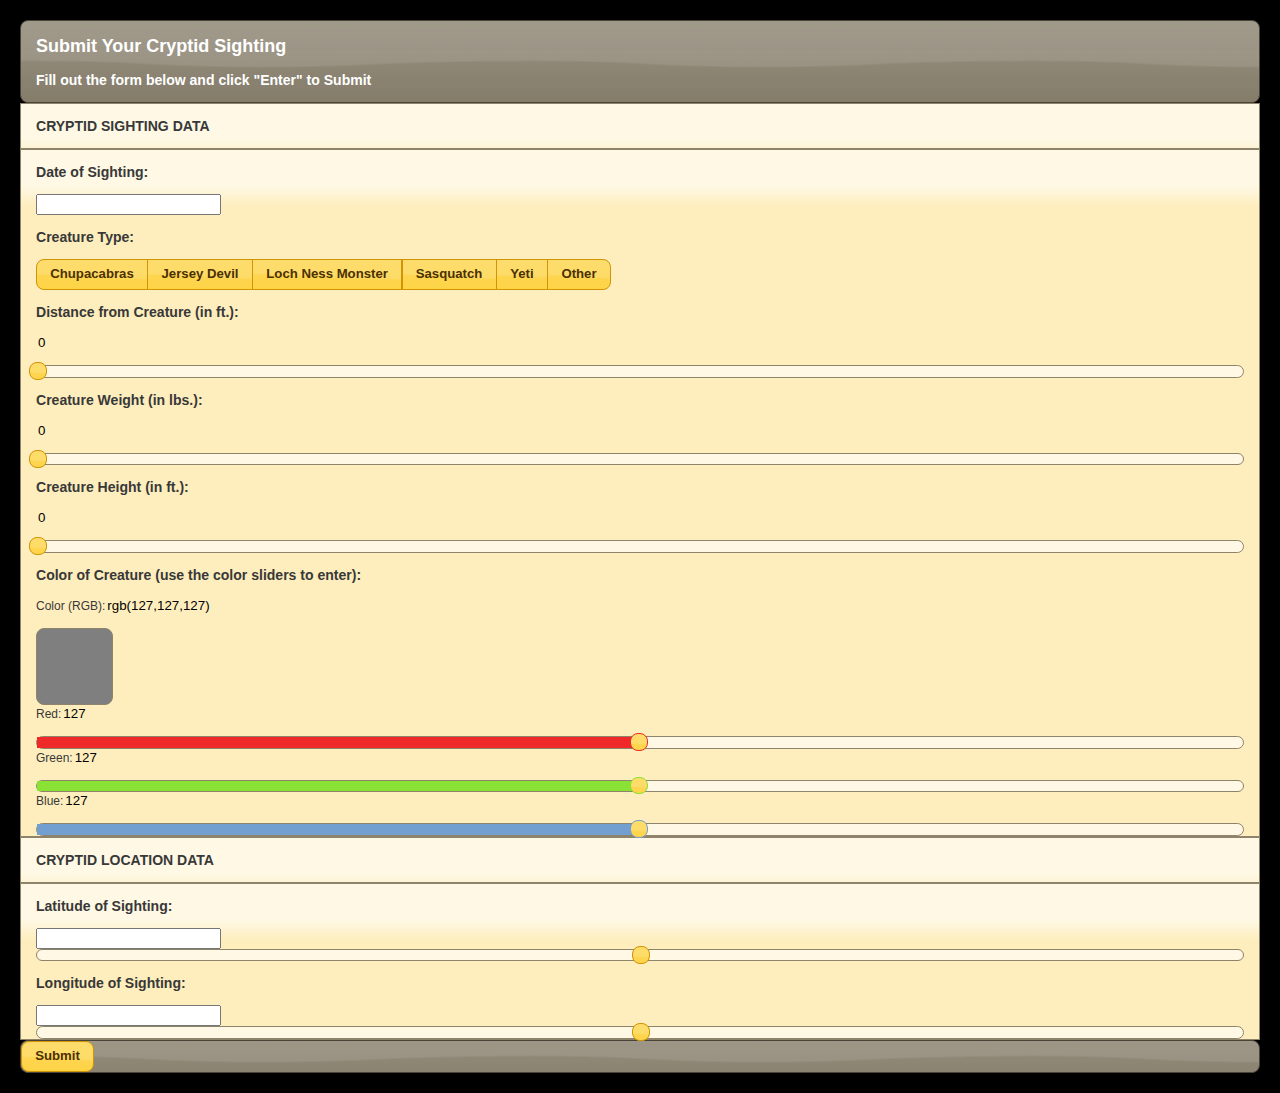
<file: Proyecto_Front/index.html>
<!DOCTYPE html>
<html lang="en">

<head>
	<meta charset="utf_8">
	<title>Submit Your Cryptid Sighting</title>
	<link rel="stylesheet" type="text/css" href="style/form.css">
	<link type="text/css" href="jquery-ui-1.8.16.custom/css/sunny/jquery-ui-1.8.16.custom.css" rel="stylesheet">
	<link type="text/css" rel="stylesheet" href="jquery-ui-1.8.16.custom/css/sunny/jquery-ui-1.8.16.custom.css">
</head>

<body>

	<div class="ui-widget-header ui-corner-top  ui-corner-bottom form_pad">
		<h2>Submit Your Cryptid Sighting</h2>
		<h3>Fill out the form below and click "Enter" to Submit</h3>
	</div>

	<form id="form" name="form" method="post" action="sightings.php">

		<div class="ui-widget-content form_pad">
			<h3>CRYPTID SIGHTING DATA</h3>
		</div>

		<div class="ui-widget-content form_pad">
			<h3>Date of Sighting:</h3>
			<input type="text" name="sighting_date" id="datepicker">

			<h3>Creature Type:</h3>
			<div id="type_select">
				<input type="radio" id="radio1" name="creature_type" value="Chupacabras">
				<label for="radio1">Chupacabras</label>
				<input type="radio" id="radio2" name="creature_type" value="Jersey Devil">
				<label for="radio2">Jersey Devil</label>
				<input type="radio" id="radio3" name="creature_type" value="Loch Ness Monster">
				<label for="radio3">Loch Ness Monster</label>
				<input type="radio" id="radio4" name="creature_type" value="Sasquatch">
				<label for="radio4">Sasquatch</label>
				<input type="radio" id="radio5" name="creature_type" value="Yeti">
				<label for="radio5">Yeti</label>
				<input type="radio" id="radio6" name="creature_type" value="Other">
				<label for="radio6">Other</label>
			</div>


			<h3>Distance from Creature (in ft.):</h3>
			<input type="text" id="distance" class="just_display" name="creature_distance" readonly="readonly">
			<div id="slide_dist"></div>

			<h3>Creature Weight (in lbs.):</h3>
			<input type="text" id="weight" class="just_display" name="creature_weight" readonly="readonly">
			<div id="slide_weight"></div>

			<h3>Creature Height (in ft.):</h3>
			<input type="text" id="height" class="just_display" name="creature_height" readonly="readonly">
			<div id="slide_height"></div>

			<h3>Color of Creature (use the color sliders to enter):</h3>
			Color (RGB):<input type="text" class="just_display" name="creature_color_rgb" id="color_val"
				readonly="readonly">
			<div id="swatch" class="ui-widget-content ui-corner-all"></div>

			Red:<input type="text" class="just_display" name="creature_color" id="red_val" readonly="readonly">
			<div id="red"></div>

			Green:<input type="text" class="just_display" name="creature_color" id="green_val" readonly="readonly">
			<div id="green"></div>

			Blue:<input type="text" class="just_display" name="creature_color" id="blue_val" readonly="readonly">
			<div id="blue"></div>

		</div>
		<div class="ui-widget-content form_pad">
			<h3>CRYPTID LOCATION DATA</h3>
		</div>
		<div class="ui-widget-content form_pad">
			<h3>Latitude of Sighting:</h3>
			<input type="text" id="latitude" name="sighting_latitude" />
			<div id="slide_lat"></div>

			<h3>Longitude of Sighting:</h3>
			<input type="text" id="longitude" name="sighting_longitude" />
			<div id="slide_long"></div>

		</div>

		<div class="ui-widget-header ui-corner-top  ui-corner-bottom ">
			<button type="submit">Submit</button>
			<input type="hidden" name="action" value="addSighting" id="action">
		</div>
	</form>
	<script src="scripts/jquery-1.6.2.min.js"></script>
	<script src="scripts/my_scripts.js"></script>
	<script src="jquery-ui-1.8.16.custom/js/jquery-ui-1.8.16.custom.min.js"></script>
</body>

</html>
</file>
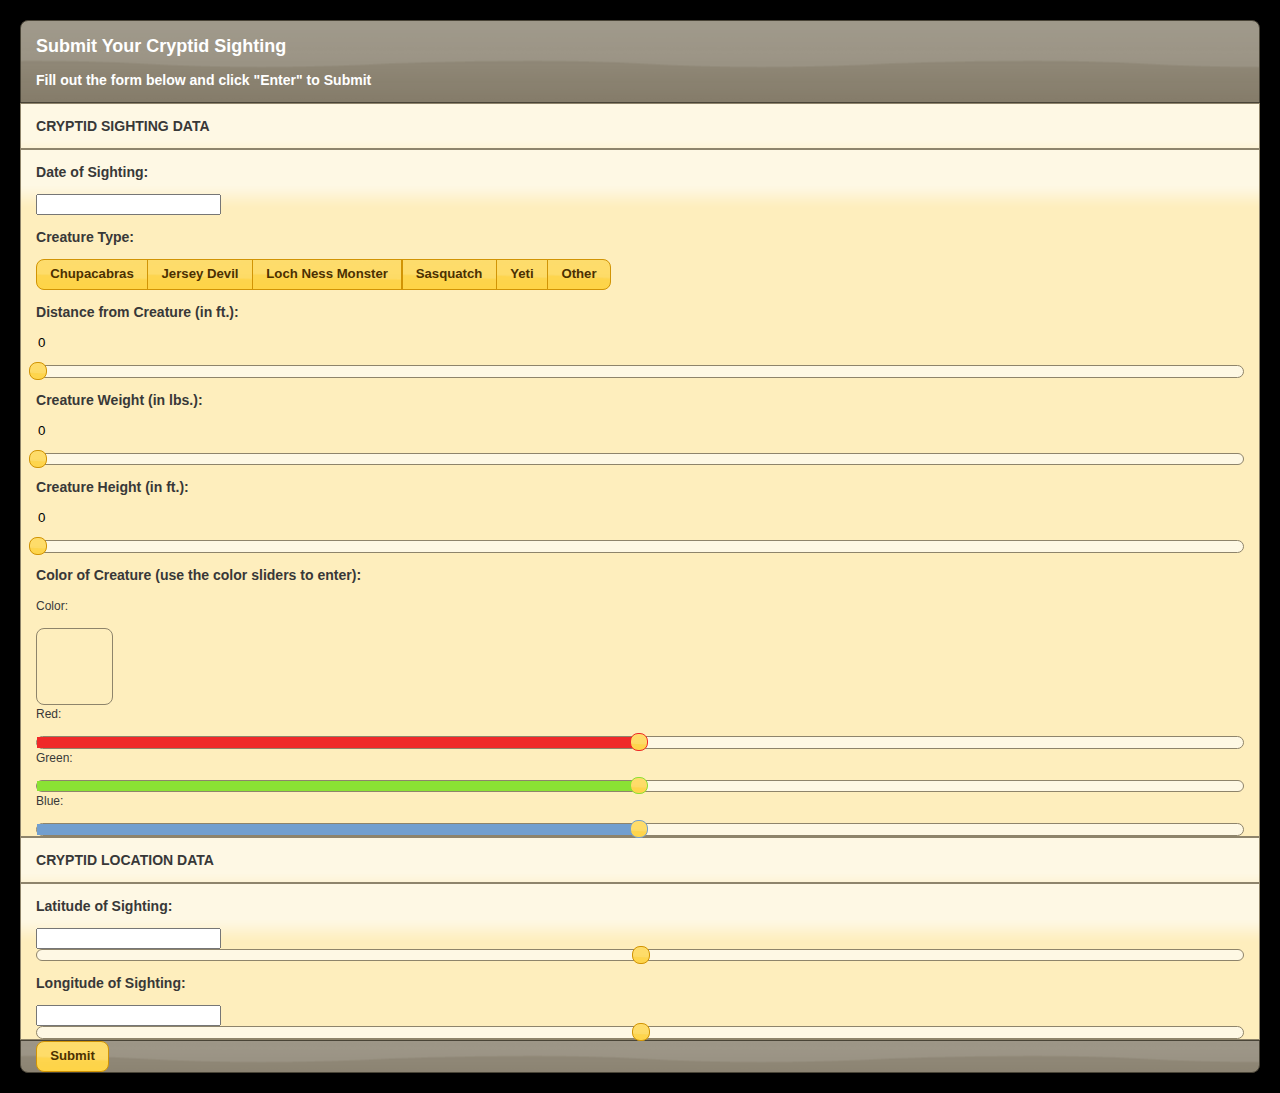
<file: Proyecto_remoto/index.html>
<!DOCTYPE html>
<html>

<head>
	<meta charset="utf-8">
	<meta name="viewport" content="width=device-width, initial-scale=1.0">
	<title>Submit Your Cryptid Sighting</title>
	<link rel="stylesheet" type="text/css" href="style/form.css">
	<link type="text/css" href="jquery-ui-1.8.16.custom/css/sunny/jquery-ui-1.8.16.custom.css" rel="stylesheet">
</head>

<body>
	<div class="ui-widget-header ui-corner-top form_pad">
		<h2>Submit Your Cryptid Sighting</h2>
		<h3>Fill out the form below and click "Enter" to Submit</h3>

	</div>

	<!-- Formulario para incluir un nuevo criptido -->
	<form id="frmAddSighting" name="form" method="post" action="service.php">
		<div class="ui-widget-content form_pad">
			<h3>CRYPTID SIGHTING DATA</h3>
		</div>

		<!-- Fecha del avistamiento -->
		<div class="ui-widget-content form_pad">
			<h3>Date of Sighting:</h3>
			<input type="text" name="sighting_date" id="datepicker" />

			<!-- Tipo de criptido -->
			<h3>Creature Type:</h3>
			<div id="type_select">
				<input type="radio" id="radio1" name="creature_type" value="Chupacabras" />
				<label for="radio1">Chupacabras</label>
				<input type="radio" id="radio2" name="creature_type" value="Jersey Devil" />
				<label for="radio2">Jersey Devil</label>
				<input type="radio" id="radio3" name="creature_type" value="Loch Ness Monster" />
				<label for="radio3">Loch Ness Monster</label>
				<input type="radio" id="radio4" name="creature_type" value="Sasquatch" />
				<label for="radio4">Sasquatch</label>
				<input type="radio" id="radio5" name="creature_type" value="Yeti" />
				<label for="radio5">Yeti</label>
				<input type="radio" id="radio6" name="creature_type" value="Other" />
				<label for="radio6">Other</label>
			</div>

			<!-- Atributos del criptido -->
			<!-- barra deslizante para la distancia -->
			<h3>Distance from Creature (in ft.):</h3>
			<input type="text" id="distance" class="just_display" name="creature_distance" readonly="readonly" />
			<div id="slide_dist"></div>
			<!-- barra deslizante para el peso -->
			<h3>Creature Weight (in lbs.):</h3>
			<input type="text" id="weight" class="just_display" name="creature_weight" readonly="readonly" />
			<div id="slide_weight"></div>
			<!-- barra deslizante para la altura -->
			<h3>Creature Height (in ft.):</h3>
			<input type="text" id="height" class="just_display" name="creature_height" readonly="readonly" />
			<div id="slide_height"></div>
			<!-- barra deslizante para determinar el color -->
			<h3>Color of Creature (use the color sliders to enter):</h3>
			Color:<input type="text" class="just_display" name="creature_color_rgb" id="color_val"
				readonly="readonly" />
			<div id="swatch" class="ui-widget-content ui-corner-all"></div>

			Red:<input type="text" class="just_display" name="creature_color" id="red_val" readonly="readonly" />
			<div id="red"></div>
			Green:<input type="text" class="just_display" name="creature_color" id="green_val" readonly="readonly" />
			<div id="green"></div>
			Blue:<input type="text" class="just_display" name="creature_color" id="blue_val" readonly="readonly" />
			<div id="blue"></div>
		</div>

		<!-- Localización del lugar del avistamiento -->
		<div class="ui-widget-content form_pad">
			<h3>CRYPTID LOCATION DATA</h3>
		</div>
		<div class="ui-widget-content form_pad">
			<!-- Barra deslizante de la latitud -->
			<h3>Latitude of Sighting:</h3>
			<input type="text" id="latitude" name="sighting_latitude" />
			<div id="slide_lat"></div>
			<!-- Barra deslizante de la longitud -->
			<h3>Longitude of Sighting:</h3>
			<input type="text" id="longitude" name="sighting_longitude" />
			<div id="slide_long"></div>
		</div>

		<!-- Botón de envio -->
		<div class="ui-widget-header ui-corner-bottom form_pad">
			<button type="submit" id="btnSave">Submit</button>
			<input type="hidden" name="action" value="addSighting" id="action">
		</div>
	</form>
	<script src="scripts/jquery-1.6.2.min.js"></script>
	<script src="scripts/my_scripts.js"></script>
	<script src="jquery-ui-1.8.16.custom/js/jquery-ui-1.8.16.custom.min.js"></script>
</body>

</html>
</file>
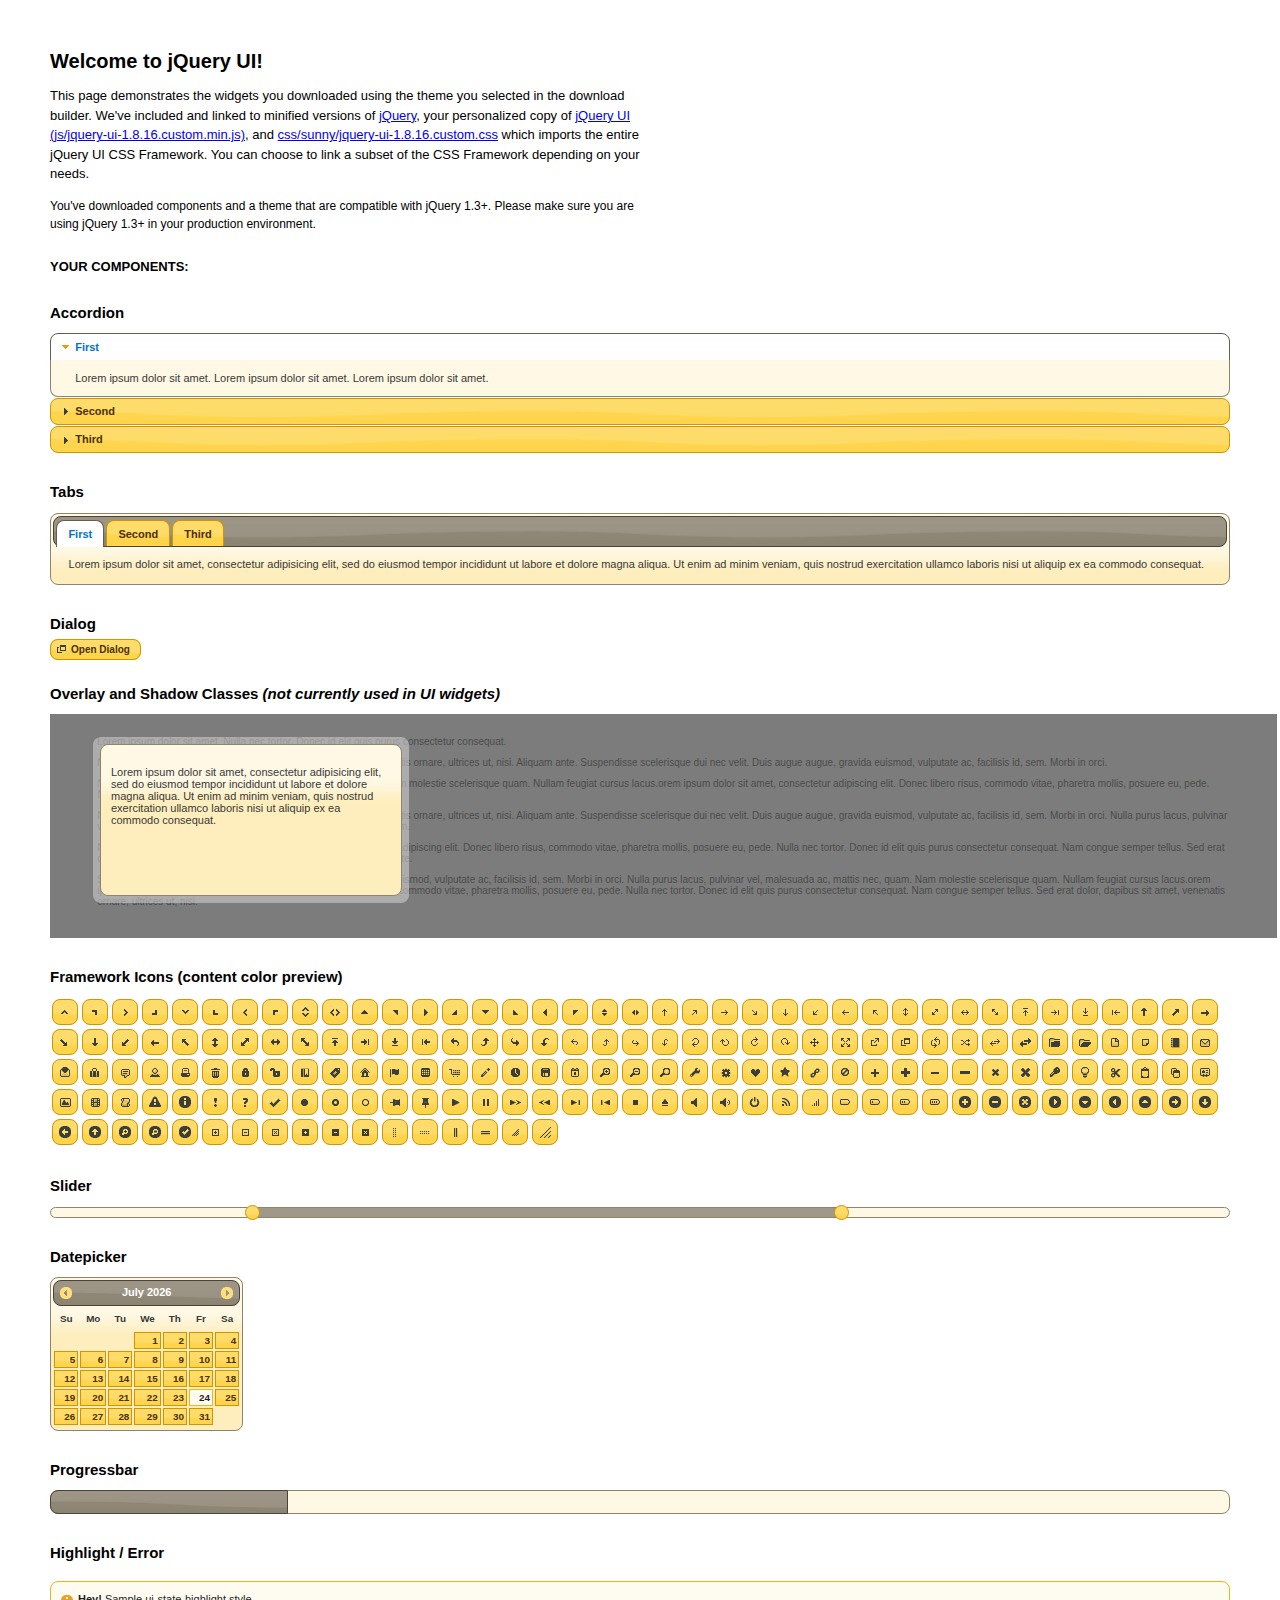
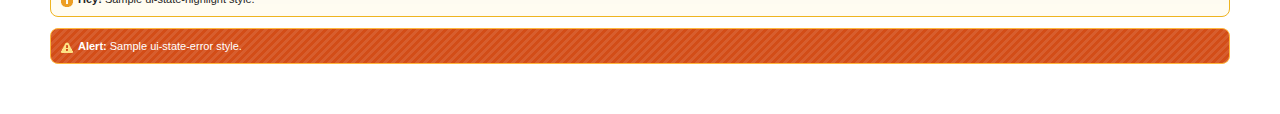
<file: Proyecto_remoto/jquery-ui-1.8.16.custom/index.html>
<!DOCTYPE html>
<html>
	<head>
		<meta http-equiv="Content-Type" content="text/html; charset=iso-8859-1" />
		<title>jQuery UI Example Page</title>
		<link type="text/css" href="css/sunny/jquery-ui-1.8.16.custom.css" rel="stylesheet" />	
		<script type="text/javascript" src="js/jquery-1.6.2.min.js"></script>
		<script type="text/javascript" src="js/jquery-ui-1.8.16.custom.min.js"></script>
		<script type="text/javascript">
			$(function(){

				// Accordion
				$("#accordion").accordion({ header: "h3" });
	
				// Tabs
				$('#tabs').tabs();
	

				// Dialog			
				$('#dialog').dialog({
					autoOpen: false,
					width: 600,
					buttons: {
						"Ok": function() { 
							$(this).dialog("close"); 
						}, 
						"Cancel": function() { 
							$(this).dialog("close"); 
						} 
					}
				});
				
				// Dialog Link
				$('#dialog_link').click(function(){
					$('#dialog').dialog('open');
					return false;
				});

				// Datepicker
				$('#datepicker').datepicker({
					inline: true
				});
				
				// Slider
				$('#slider').slider({
					range: true,
					values: [17, 67]
				});
				
				// Progressbar
				$("#progressbar").progressbar({
					value: 20 
				});
				
				//hover states on the static widgets
				$('#dialog_link, ul#icons li').hover(
					function() { $(this).addClass('ui-state-hover'); }, 
					function() { $(this).removeClass('ui-state-hover'); }
				);
				
			});
		</script>
		<style type="text/css">
			/*demo page css*/
			body{ font: 62.5% "Trebuchet MS", sans-serif; margin: 50px;}
			.demoHeaders { margin-top: 2em; }
			#dialog_link {padding: .4em 1em .4em 20px;text-decoration: none;position: relative;}
			#dialog_link span.ui-icon {margin: 0 5px 0 0;position: absolute;left: .2em;top: 50%;margin-top: -8px;}
			ul#icons {margin: 0; padding: 0;}
			ul#icons li {margin: 2px; position: relative; padding: 4px 0; cursor: pointer; float: left;  list-style: none;}
			ul#icons span.ui-icon {float: left; margin: 0 4px;}
		</style>	
	</head>
	<body>
	<h1>Welcome to jQuery UI!</h1>
	<p style="font-size: 1.3em; line-height: 1.5; margin: 1em 0; width: 50%;">This page demonstrates the widgets you downloaded using the theme you selected in the download builder. We've included and linked to minified versions of <a href="js/jquery-1.6.2.min.js">jQuery</a>, your personalized copy of <a href="js/jquery-ui-1.8.16.custom.min.js">jQuery UI (js/jquery-ui-1.8.16.custom.min.js)</a>, and <a href="css/sunny/jquery-ui-1.8.16.custom.css">css/sunny/jquery-ui-1.8.16.custom.css</a> which imports the entire jQuery UI CSS Framework. You can choose to link a subset of the CSS Framework depending on your needs. </p>
	<p style="font-size: 1.2em; line-height: 1.5; margin: 1em 0; width: 50%;">You've downloaded components and a theme that are compatible with jQuery 1.3+. Please make sure you are using jQuery 1.3+ in your production environment.</p>	

	<p style="font-weight: bold; margin: 2em 0 1em; font-size: 1.3em;">YOUR COMPONENTS:</p>
		
		<!-- Accordion -->
		<h2 class="demoHeaders">Accordion</h2>
		<div id="accordion">
			<div>
				<h3><a href="#">First</a></h3>
				<div>Lorem ipsum dolor sit amet. Lorem ipsum dolor sit amet. Lorem ipsum dolor sit amet.</div>
			</div>
			<div>
				<h3><a href="#">Second</a></h3>
				<div>Phasellus mattis tincidunt nibh.</div>
			</div>
			<div>
				<h3><a href="#">Third</a></h3>
				<div>Nam dui erat, auctor a, dignissim quis.</div>
			</div>
		</div>
	
		<!-- Tabs -->
		<h2 class="demoHeaders">Tabs</h2>
		<div id="tabs">
			<ul>
				<li><a href="#tabs-1">First</a></li>
				<li><a href="#tabs-2">Second</a></li>
				<li><a href="#tabs-3">Third</a></li>
			</ul>
			<div id="tabs-1">Lorem ipsum dolor sit amet, consectetur adipisicing elit, sed do eiusmod tempor incididunt ut labore et dolore magna aliqua. Ut enim ad minim veniam, quis nostrud exercitation ullamco laboris nisi ut aliquip ex ea commodo consequat.</div>
			<div id="tabs-2">Phasellus mattis tincidunt nibh. Cras orci urna, blandit id, pretium vel, aliquet ornare, felis. Maecenas scelerisque sem non nisl. Fusce sed lorem in enim dictum bibendum.</div>
			<div id="tabs-3">Nam dui erat, auctor a, dignissim quis, sollicitudin eu, felis. Pellentesque nisi urna, interdum eget, sagittis et, consequat vestibulum, lacus. Mauris porttitor ullamcorper augue.</div>
		</div>
	
		<!-- Dialog NOTE: Dialog is not generated by UI in this demo so it can be visually styled in themeroller-->
		<h2 class="demoHeaders">Dialog</h2>
		<p><a href="#" id="dialog_link" class="ui-state-default ui-corner-all"><span class="ui-icon ui-icon-newwin"></span>Open Dialog</a></p>
		
		
		<h2 class="demoHeaders">Overlay and Shadow Classes <em>(not currently used in UI widgets)</em></h2>
		<div style="position: relative; width: 96%; height: 200px; padding:1% 4%; overflow:hidden;" class="fakewindowcontain">
			<p>Lorem ipsum dolor sit amet,  Nulla nec tortor. Donec id elit quis purus consectetur consequat. </p><p>Nam congue semper tellus. Sed erat dolor, dapibus sit amet, venenatis ornare, ultrices ut, nisi. Aliquam ante. Suspendisse scelerisque dui nec velit. Duis augue augue, gravida euismod, vulputate ac, facilisis id, sem. Morbi in orci. </p><p>Nulla purus lacus, pulvinar vel, malesuada ac, mattis nec, quam. Nam molestie scelerisque quam. Nullam feugiat cursus lacus.orem ipsum dolor sit amet, consectetur adipiscing elit. Donec libero risus, commodo vitae, pharetra mollis, posuere eu, pede. Nulla nec tortor. Donec id elit quis purus consectetur consequat. </p><p>Nam congue semper tellus. Sed erat dolor, dapibus sit amet, venenatis ornare, ultrices ut, nisi. Aliquam ante. Suspendisse scelerisque dui nec velit. Duis augue augue, gravida euismod, vulputate ac, facilisis id, sem. Morbi in orci. Nulla purus lacus, pulvinar vel, malesuada ac, mattis nec, quam. Nam molestie scelerisque quam. </p><p>Nullam feugiat cursus lacus.orem ipsum dolor sit amet, consectetur adipiscing elit. Donec libero risus, commodo vitae, pharetra mollis, posuere eu, pede. Nulla nec tortor. Donec id elit quis purus consectetur consequat. Nam congue semper tellus. Sed erat dolor, dapibus sit amet, venenatis ornare, ultrices ut, nisi. Aliquam ante. </p><p>Suspendisse scelerisque dui nec velit. Duis augue augue, gravida euismod, vulputate ac, facilisis id, sem. Morbi in orci. Nulla purus lacus, pulvinar vel, malesuada ac, mattis nec, quam. Nam molestie scelerisque quam. Nullam feugiat cursus lacus.orem ipsum dolor sit amet, consectetur adipiscing elit. Donec libero risus, commodo vitae, pharetra mollis, posuere eu, pede. Nulla nec tortor. Donec id elit quis purus consectetur consequat. Nam congue semper tellus. Sed erat dolor, dapibus sit amet, venenatis ornare, ultrices ut, nisi. </p>
			
			<!-- ui-dialog -->
			<div class="ui-overlay"><div class="ui-widget-overlay"></div><div class="ui-widget-shadow ui-corner-all" style="width: 302px; height: 152px; position: absolute; left: 50px; top: 30px;"></div></div>
			<div style="position: absolute; width: 280px; height: 130px;left: 50px; top: 30px; padding: 10px;" class="ui-widget ui-widget-content ui-corner-all">
				<div class="ui-dialog-content ui-widget-content" style="background: none; border: 0;">
					<p>Lorem ipsum dolor sit amet, consectetur adipisicing elit, sed do eiusmod tempor incididunt ut labore et dolore magna aliqua. Ut enim ad minim veniam, quis nostrud exercitation ullamco laboris nisi ut aliquip ex ea commodo consequat.</p>
				</div>
			</div>
		
		</div>

		
		<!-- ui-dialog -->
		<div id="dialog" title="Dialog Title">
			<p>Lorem ipsum dolor sit amet, consectetur adipisicing elit, sed do eiusmod tempor incididunt ut labore et dolore magna aliqua. Ut enim ad minim veniam, quis nostrud exercitation ullamco laboris nisi ut aliquip ex ea commodo consequat.</p>
		</div>
			
				
				
		<h2 class="demoHeaders">Framework Icons (content color preview)</h2>
		<ul id="icons" class="ui-widget ui-helper-clearfix">
		
		<li class="ui-state-default ui-corner-all" title=".ui-icon-carat-1-n"><span class="ui-icon ui-icon-carat-1-n"></span></li>
		<li class="ui-state-default ui-corner-all" title=".ui-icon-carat-1-ne"><span class="ui-icon ui-icon-carat-1-ne"></span></li>
		<li class="ui-state-default ui-corner-all" title=".ui-icon-carat-1-e"><span class="ui-icon ui-icon-carat-1-e"></span></li>
		
		<li class="ui-state-default ui-corner-all" title=".ui-icon-carat-1-se"><span class="ui-icon ui-icon-carat-1-se"></span></li>
		<li class="ui-state-default ui-corner-all" title=".ui-icon-carat-1-s"><span class="ui-icon ui-icon-carat-1-s"></span></li>
		<li class="ui-state-default ui-corner-all" title=".ui-icon-carat-1-sw"><span class="ui-icon ui-icon-carat-1-sw"></span></li>
		<li class="ui-state-default ui-corner-all" title=".ui-icon-carat-1-w"><span class="ui-icon ui-icon-carat-1-w"></span></li>
		<li class="ui-state-default ui-corner-all" title=".ui-icon-carat-1-nw"><span class="ui-icon ui-icon-carat-1-nw"></span></li>
		<li class="ui-state-default ui-corner-all" title=".ui-icon-carat-2-n-s"><span class="ui-icon ui-icon-carat-2-n-s"></span></li>
		<li class="ui-state-default ui-corner-all" title=".ui-icon-carat-2-e-w"><span class="ui-icon ui-icon-carat-2-e-w"></span></li>
		<li class="ui-state-default ui-corner-all" title=".ui-icon-triangle-1-n"><span class="ui-icon ui-icon-triangle-1-n"></span></li>
		<li class="ui-state-default ui-corner-all" title=".ui-icon-triangle-1-ne"><span class="ui-icon ui-icon-triangle-1-ne"></span></li>
		
		<li class="ui-state-default ui-corner-all" title=".ui-icon-triangle-1-e"><span class="ui-icon ui-icon-triangle-1-e"></span></li>
		<li class="ui-state-default ui-corner-all" title=".ui-icon-triangle-1-se"><span class="ui-icon ui-icon-triangle-1-se"></span></li>
		<li class="ui-state-default ui-corner-all" title=".ui-icon-triangle-1-s"><span class="ui-icon ui-icon-triangle-1-s"></span></li>
		<li class="ui-state-default ui-corner-all" title=".ui-icon-triangle-1-sw"><span class="ui-icon ui-icon-triangle-1-sw"></span></li>
		<li class="ui-state-default ui-corner-all" title=".ui-icon-triangle-1-w"><span class="ui-icon ui-icon-triangle-1-w"></span></li>
		<li class="ui-state-default ui-corner-all" title=".ui-icon-triangle-1-nw"><span class="ui-icon ui-icon-triangle-1-nw"></span></li>
		<li class="ui-state-default ui-corner-all" title=".ui-icon-triangle-2-n-s"><span class="ui-icon ui-icon-triangle-2-n-s"></span></li>
		<li class="ui-state-default ui-corner-all" title=".ui-icon-triangle-2-e-w"><span class="ui-icon ui-icon-triangle-2-e-w"></span></li>
		<li class="ui-state-default ui-corner-all" title=".ui-icon-arrow-1-n"><span class="ui-icon ui-icon-arrow-1-n"></span></li>
		
		<li class="ui-state-default ui-corner-all" title=".ui-icon-arrow-1-ne"><span class="ui-icon ui-icon-arrow-1-ne"></span></li>
		<li class="ui-state-default ui-corner-all" title=".ui-icon-arrow-1-e"><span class="ui-icon ui-icon-arrow-1-e"></span></li>
		<li class="ui-state-default ui-corner-all" title=".ui-icon-arrow-1-se"><span class="ui-icon ui-icon-arrow-1-se"></span></li>
		<li class="ui-state-default ui-corner-all" title=".ui-icon-arrow-1-s"><span class="ui-icon ui-icon-arrow-1-s"></span></li>
		<li class="ui-state-default ui-corner-all" title=".ui-icon-arrow-1-sw"><span class="ui-icon ui-icon-arrow-1-sw"></span></li>
		<li class="ui-state-default ui-corner-all" title=".ui-icon-arrow-1-w"><span class="ui-icon ui-icon-arrow-1-w"></span></li>
		<li class="ui-state-default ui-corner-all" title=".ui-icon-arrow-1-nw"><span class="ui-icon ui-icon-arrow-1-nw"></span></li>
		<li class="ui-state-default ui-corner-all" title=".ui-icon-arrow-2-n-s"><span class="ui-icon ui-icon-arrow-2-n-s"></span></li>
		<li class="ui-state-default ui-corner-all" title=".ui-icon-arrow-2-ne-sw"><span class="ui-icon ui-icon-arrow-2-ne-sw"></span></li>
		
		<li class="ui-state-default ui-corner-all" title=".ui-icon-arrow-2-e-w"><span class="ui-icon ui-icon-arrow-2-e-w"></span></li>
		<li class="ui-state-default ui-corner-all" title=".ui-icon-arrow-2-se-nw"><span class="ui-icon ui-icon-arrow-2-se-nw"></span></li>
		<li class="ui-state-default ui-corner-all" title=".ui-icon-arrowstop-1-n"><span class="ui-icon ui-icon-arrowstop-1-n"></span></li>
		<li class="ui-state-default ui-corner-all" title=".ui-icon-arrowstop-1-e"><span class="ui-icon ui-icon-arrowstop-1-e"></span></li>
		<li class="ui-state-default ui-corner-all" title=".ui-icon-arrowstop-1-s"><span class="ui-icon ui-icon-arrowstop-1-s"></span></li>
		<li class="ui-state-default ui-corner-all" title=".ui-icon-arrowstop-1-w"><span class="ui-icon ui-icon-arrowstop-1-w"></span></li>
		<li class="ui-state-default ui-corner-all" title=".ui-icon-arrowthick-1-n"><span class="ui-icon ui-icon-arrowthick-1-n"></span></li>
		<li class="ui-state-default ui-corner-all" title=".ui-icon-arrowthick-1-ne"><span class="ui-icon ui-icon-arrowthick-1-ne"></span></li>
		<li class="ui-state-default ui-corner-all" title=".ui-icon-arrowthick-1-e"><span class="ui-icon ui-icon-arrowthick-1-e"></span></li>
		
		<li class="ui-state-default ui-corner-all" title=".ui-icon-arrowthick-1-se"><span class="ui-icon ui-icon-arrowthick-1-se"></span></li>
		<li class="ui-state-default ui-corner-all" title=".ui-icon-arrowthick-1-s"><span class="ui-icon ui-icon-arrowthick-1-s"></span></li>
		<li class="ui-state-default ui-corner-all" title=".ui-icon-arrowthick-1-sw"><span class="ui-icon ui-icon-arrowthick-1-sw"></span></li>
		<li class="ui-state-default ui-corner-all" title=".ui-icon-arrowthick-1-w"><span class="ui-icon ui-icon-arrowthick-1-w"></span></li>
		<li class="ui-state-default ui-corner-all" title=".ui-icon-arrowthick-1-nw"><span class="ui-icon ui-icon-arrowthick-1-nw"></span></li>
		<li class="ui-state-default ui-corner-all" title=".ui-icon-arrowthick-2-n-s"><span class="ui-icon ui-icon-arrowthick-2-n-s"></span></li>
		<li class="ui-state-default ui-corner-all" title=".ui-icon-arrowthick-2-ne-sw"><span class="ui-icon ui-icon-arrowthick-2-ne-sw"></span></li>
		<li class="ui-state-default ui-corner-all" title=".ui-icon-arrowthick-2-e-w"><span class="ui-icon ui-icon-arrowthick-2-e-w"></span></li>
		<li class="ui-state-default ui-corner-all" title=".ui-icon-arrowthick-2-se-nw"><span class="ui-icon ui-icon-arrowthick-2-se-nw"></span></li>
		
		<li class="ui-state-default ui-corner-all" title=".ui-icon-arrowthickstop-1-n"><span class="ui-icon ui-icon-arrowthickstop-1-n"></span></li>
		<li class="ui-state-default ui-corner-all" title=".ui-icon-arrowthickstop-1-e"><span class="ui-icon ui-icon-arrowthickstop-1-e"></span></li>
		<li class="ui-state-default ui-corner-all" title=".ui-icon-arrowthickstop-1-s"><span class="ui-icon ui-icon-arrowthickstop-1-s"></span></li>
		<li class="ui-state-default ui-corner-all" title=".ui-icon-arrowthickstop-1-w"><span class="ui-icon ui-icon-arrowthickstop-1-w"></span></li>
		<li class="ui-state-default ui-corner-all" title=".ui-icon-arrowreturnthick-1-w"><span class="ui-icon ui-icon-arrowreturnthick-1-w"></span></li>
		<li class="ui-state-default ui-corner-all" title=".ui-icon-arrowreturnthick-1-n"><span class="ui-icon ui-icon-arrowreturnthick-1-n"></span></li>
		<li class="ui-state-default ui-corner-all" title=".ui-icon-arrowreturnthick-1-e"><span class="ui-icon ui-icon-arrowreturnthick-1-e"></span></li>
		<li class="ui-state-default ui-corner-all" title=".ui-icon-arrowreturnthick-1-s"><span class="ui-icon ui-icon-arrowreturnthick-1-s"></span></li>
		<li class="ui-state-default ui-corner-all" title=".ui-icon-arrowreturn-1-w"><span class="ui-icon ui-icon-arrowreturn-1-w"></span></li>
		
		<li class="ui-state-default ui-corner-all" title=".ui-icon-arrowreturn-1-n"><span class="ui-icon ui-icon-arrowreturn-1-n"></span></li>
		<li class="ui-state-default ui-corner-all" title=".ui-icon-arrowreturn-1-e"><span class="ui-icon ui-icon-arrowreturn-1-e"></span></li>
		<li class="ui-state-default ui-corner-all" title=".ui-icon-arrowreturn-1-s"><span class="ui-icon ui-icon-arrowreturn-1-s"></span></li>
		<li class="ui-state-default ui-corner-all" title=".ui-icon-arrowrefresh-1-w"><span class="ui-icon ui-icon-arrowrefresh-1-w"></span></li>
		<li class="ui-state-default ui-corner-all" title=".ui-icon-arrowrefresh-1-n"><span class="ui-icon ui-icon-arrowrefresh-1-n"></span></li>
		<li class="ui-state-default ui-corner-all" title=".ui-icon-arrowrefresh-1-e"><span class="ui-icon ui-icon-arrowrefresh-1-e"></span></li>
		<li class="ui-state-default ui-corner-all" title=".ui-icon-arrowrefresh-1-s"><span class="ui-icon ui-icon-arrowrefresh-1-s"></span></li>
		<li class="ui-state-default ui-corner-all" title=".ui-icon-arrow-4"><span class="ui-icon ui-icon-arrow-4"></span></li>
		<li class="ui-state-default ui-corner-all" title=".ui-icon-arrow-4-diag"><span class="ui-icon ui-icon-arrow-4-diag"></span></li>
		
		<li class="ui-state-default ui-corner-all" title=".ui-icon-extlink"><span class="ui-icon ui-icon-extlink"></span></li>
		<li class="ui-state-default ui-corner-all" title=".ui-icon-newwin"><span class="ui-icon ui-icon-newwin"></span></li>
		<li class="ui-state-default ui-corner-all" title=".ui-icon-refresh"><span class="ui-icon ui-icon-refresh"></span></li>
		<li class="ui-state-default ui-corner-all" title=".ui-icon-shuffle"><span class="ui-icon ui-icon-shuffle"></span></li>
		<li class="ui-state-default ui-corner-all" title=".ui-icon-transfer-e-w"><span class="ui-icon ui-icon-transfer-e-w"></span></li>
		<li class="ui-state-default ui-corner-all" title=".ui-icon-transferthick-e-w"><span class="ui-icon ui-icon-transferthick-e-w"></span></li>
		<li class="ui-state-default ui-corner-all" title=".ui-icon-folder-collapsed"><span class="ui-icon ui-icon-folder-collapsed"></span></li>
		<li class="ui-state-default ui-corner-all" title=".ui-icon-folder-open"><span class="ui-icon ui-icon-folder-open"></span></li>
		<li class="ui-state-default ui-corner-all" title=".ui-icon-document"><span class="ui-icon ui-icon-document"></span></li>
		
		<li class="ui-state-default ui-corner-all" title=".ui-icon-document-b"><span class="ui-icon ui-icon-document-b"></span></li>
		<li class="ui-state-default ui-corner-all" title=".ui-icon-note"><span class="ui-icon ui-icon-note"></span></li>
		<li class="ui-state-default ui-corner-all" title=".ui-icon-mail-closed"><span class="ui-icon ui-icon-mail-closed"></span></li>
		<li class="ui-state-default ui-corner-all" title=".ui-icon-mail-open"><span class="ui-icon ui-icon-mail-open"></span></li>
		<li class="ui-state-default ui-corner-all" title=".ui-icon-suitcase"><span class="ui-icon ui-icon-suitcase"></span></li>
		<li class="ui-state-default ui-corner-all" title=".ui-icon-comment"><span class="ui-icon ui-icon-comment"></span></li>
		<li class="ui-state-default ui-corner-all" title=".ui-icon-person"><span class="ui-icon ui-icon-person"></span></li>
		<li class="ui-state-default ui-corner-all" title=".ui-icon-print"><span class="ui-icon ui-icon-print"></span></li>
		<li class="ui-state-default ui-corner-all" title=".ui-icon-trash"><span class="ui-icon ui-icon-trash"></span></li>
		
		<li class="ui-state-default ui-corner-all" title=".ui-icon-locked"><span class="ui-icon ui-icon-locked"></span></li>
		<li class="ui-state-default ui-corner-all" title=".ui-icon-unlocked"><span class="ui-icon ui-icon-unlocked"></span></li>
		<li class="ui-state-default ui-corner-all" title=".ui-icon-bookmark"><span class="ui-icon ui-icon-bookmark"></span></li>
		<li class="ui-state-default ui-corner-all" title=".ui-icon-tag"><span class="ui-icon ui-icon-tag"></span></li>
		<li class="ui-state-default ui-corner-all" title=".ui-icon-home"><span class="ui-icon ui-icon-home"></span></li>
		<li class="ui-state-default ui-corner-all" title=".ui-icon-flag"><span class="ui-icon ui-icon-flag"></span></li>
		<li class="ui-state-default ui-corner-all" title=".ui-icon-calculator"><span class="ui-icon ui-icon-calculator"></span></li>
		<li class="ui-state-default ui-corner-all" title=".ui-icon-cart"><span class="ui-icon ui-icon-cart"></span></li>
		<li class="ui-state-default ui-corner-all" title=".ui-icon-pencil"><span class="ui-icon ui-icon-pencil"></span></li>
		
		<li class="ui-state-default ui-corner-all" title=".ui-icon-clock"><span class="ui-icon ui-icon-clock"></span></li>
		<li class="ui-state-default ui-corner-all" title=".ui-icon-disk"><span class="ui-icon ui-icon-disk"></span></li>
		<li class="ui-state-default ui-corner-all" title=".ui-icon-calendar"><span class="ui-icon ui-icon-calendar"></span></li>
		<li class="ui-state-default ui-corner-all" title=".ui-icon-zoomin"><span class="ui-icon ui-icon-zoomin"></span></li>
		<li class="ui-state-default ui-corner-all" title=".ui-icon-zoomout"><span class="ui-icon ui-icon-zoomout"></span></li>
		<li class="ui-state-default ui-corner-all" title=".ui-icon-search"><span class="ui-icon ui-icon-search"></span></li>
		<li class="ui-state-default ui-corner-all" title=".ui-icon-wrench"><span class="ui-icon ui-icon-wrench"></span></li>
		<li class="ui-state-default ui-corner-all" title=".ui-icon-gear"><span class="ui-icon ui-icon-gear"></span></li>
		<li class="ui-state-default ui-corner-all" title=".ui-icon-heart"><span class="ui-icon ui-icon-heart"></span></li>
		
		<li class="ui-state-default ui-corner-all" title=".ui-icon-star"><span class="ui-icon ui-icon-star"></span></li>
		<li class="ui-state-default ui-corner-all" title=".ui-icon-link"><span class="ui-icon ui-icon-link"></span></li>
		<li class="ui-state-default ui-corner-all" title=".ui-icon-cancel"><span class="ui-icon ui-icon-cancel"></span></li>
		<li class="ui-state-default ui-corner-all" title=".ui-icon-plus"><span class="ui-icon ui-icon-plus"></span></li>
		<li class="ui-state-default ui-corner-all" title=".ui-icon-plusthick"><span class="ui-icon ui-icon-plusthick"></span></li>
		<li class="ui-state-default ui-corner-all" title=".ui-icon-minus"><span class="ui-icon ui-icon-minus"></span></li>
		<li class="ui-state-default ui-corner-all" title=".ui-icon-minusthick"><span class="ui-icon ui-icon-minusthick"></span></li>
		<li class="ui-state-default ui-corner-all" title=".ui-icon-close"><span class="ui-icon ui-icon-close"></span></li>
		<li class="ui-state-default ui-corner-all" title=".ui-icon-closethick"><span class="ui-icon ui-icon-closethick"></span></li>
		
		<li class="ui-state-default ui-corner-all" title=".ui-icon-key"><span class="ui-icon ui-icon-key"></span></li>
		<li class="ui-state-default ui-corner-all" title=".ui-icon-lightbulb"><span class="ui-icon ui-icon-lightbulb"></span></li>
		<li class="ui-state-default ui-corner-all" title=".ui-icon-scissors"><span class="ui-icon ui-icon-scissors"></span></li>
		<li class="ui-state-default ui-corner-all" title=".ui-icon-clipboard"><span class="ui-icon ui-icon-clipboard"></span></li>
		<li class="ui-state-default ui-corner-all" title=".ui-icon-copy"><span class="ui-icon ui-icon-copy"></span></li>
		<li class="ui-state-default ui-corner-all" title=".ui-icon-contact"><span class="ui-icon ui-icon-contact"></span></li>
		<li class="ui-state-default ui-corner-all" title=".ui-icon-image"><span class="ui-icon ui-icon-image"></span></li>
		<li class="ui-state-default ui-corner-all" title=".ui-icon-video"><span class="ui-icon ui-icon-video"></span></li>
		<li class="ui-state-default ui-corner-all" title=".ui-icon-script"><span class="ui-icon ui-icon-script"></span></li>
		<li class="ui-state-default ui-corner-all" title=".ui-icon-alert"><span class="ui-icon ui-icon-alert"></span></li>
		
		<li class="ui-state-default ui-corner-all" title=".ui-icon-info"><span class="ui-icon ui-icon-info"></span></li>
		<li class="ui-state-default ui-corner-all" title=".ui-icon-notice"><span class="ui-icon ui-icon-notice"></span></li>
		<li class="ui-state-default ui-corner-all" title=".ui-icon-help"><span class="ui-icon ui-icon-help"></span></li>
		<li class="ui-state-default ui-corner-all" title=".ui-icon-check"><span class="ui-icon ui-icon-check"></span></li>
		<li class="ui-state-default ui-corner-all" title=".ui-icon-bullet"><span class="ui-icon ui-icon-bullet"></span></li>
		<li class="ui-state-default ui-corner-all" title=".ui-icon-radio-off"><span class="ui-icon ui-icon-radio-off"></span></li>
		<li class="ui-state-default ui-corner-all" title=".ui-icon-radio-on"><span class="ui-icon ui-icon-radio-on"></span></li>
		<li class="ui-state-default ui-corner-all" title=".ui-icon-pin-w"><span class="ui-icon ui-icon-pin-w"></span></li>
		<li class="ui-state-default ui-corner-all" title=".ui-icon-pin-s"><span class="ui-icon ui-icon-pin-s"></span></li>
		<li class="ui-state-default ui-corner-all" title=".ui-icon-play"><span class="ui-icon ui-icon-play"></span></li>
		<li class="ui-state-default ui-corner-all" title=".ui-icon-pause"><span class="ui-icon ui-icon-pause"></span></li>
		
		<li class="ui-state-default ui-corner-all" title=".ui-icon-seek-next"><span class="ui-icon ui-icon-seek-next"></span></li>
		<li class="ui-state-default ui-corner-all" title=".ui-icon-seek-prev"><span class="ui-icon ui-icon-seek-prev"></span></li>
		<li class="ui-state-default ui-corner-all" title=".ui-icon-seek-end"><span class="ui-icon ui-icon-seek-end"></span></li>
		<li class="ui-state-default ui-corner-all" title=".ui-icon-seek-first"><span class="ui-icon ui-icon-seek-first"></span></li>
		<li class="ui-state-default ui-corner-all" title=".ui-icon-stop"><span class="ui-icon ui-icon-stop"></span></li>
		<li class="ui-state-default ui-corner-all" title=".ui-icon-eject"><span class="ui-icon ui-icon-eject"></span></li>
		<li class="ui-state-default ui-corner-all" title=".ui-icon-volume-off"><span class="ui-icon ui-icon-volume-off"></span></li>
		<li class="ui-state-default ui-corner-all" title=".ui-icon-volume-on"><span class="ui-icon ui-icon-volume-on"></span></li>
		<li class="ui-state-default ui-corner-all" title=".ui-icon-power"><span class="ui-icon ui-icon-power"></span></li>
		
		<li class="ui-state-default ui-corner-all" title=".ui-icon-signal-diag"><span class="ui-icon ui-icon-signal-diag"></span></li>
		<li class="ui-state-default ui-corner-all" title=".ui-icon-signal"><span class="ui-icon ui-icon-signal"></span></li>
		<li class="ui-state-default ui-corner-all" title=".ui-icon-battery-0"><span class="ui-icon ui-icon-battery-0"></span></li>
		<li class="ui-state-default ui-corner-all" title=".ui-icon-battery-1"><span class="ui-icon ui-icon-battery-1"></span></li>
		<li class="ui-state-default ui-corner-all" title=".ui-icon-battery-2"><span class="ui-icon ui-icon-battery-2"></span></li>
		<li class="ui-state-default ui-corner-all" title=".ui-icon-battery-3"><span class="ui-icon ui-icon-battery-3"></span></li>
		<li class="ui-state-default ui-corner-all" title=".ui-icon-circle-plus"><span class="ui-icon ui-icon-circle-plus"></span></li>
		<li class="ui-state-default ui-corner-all" title=".ui-icon-circle-minus"><span class="ui-icon ui-icon-circle-minus"></span></li>
		<li class="ui-state-default ui-corner-all" title=".ui-icon-circle-close"><span class="ui-icon ui-icon-circle-close"></span></li>
		
		<li class="ui-state-default ui-corner-all" title=".ui-icon-circle-triangle-e"><span class="ui-icon ui-icon-circle-triangle-e"></span></li>
		<li class="ui-state-default ui-corner-all" title=".ui-icon-circle-triangle-s"><span class="ui-icon ui-icon-circle-triangle-s"></span></li>
		<li class="ui-state-default ui-corner-all" title=".ui-icon-circle-triangle-w"><span class="ui-icon ui-icon-circle-triangle-w"></span></li>
		<li class="ui-state-default ui-corner-all" title=".ui-icon-circle-triangle-n"><span class="ui-icon ui-icon-circle-triangle-n"></span></li>
		<li class="ui-state-default ui-corner-all" title=".ui-icon-circle-arrow-e"><span class="ui-icon ui-icon-circle-arrow-e"></span></li>
		<li class="ui-state-default ui-corner-all" title=".ui-icon-circle-arrow-s"><span class="ui-icon ui-icon-circle-arrow-s"></span></li>
		<li class="ui-state-default ui-corner-all" title=".ui-icon-circle-arrow-w"><span class="ui-icon ui-icon-circle-arrow-w"></span></li>
		<li class="ui-state-default ui-corner-all" title=".ui-icon-circle-arrow-n"><span class="ui-icon ui-icon-circle-arrow-n"></span></li>
		<li class="ui-state-default ui-corner-all" title=".ui-icon-circle-zoomin"><span class="ui-icon ui-icon-circle-zoomin"></span></li>
		
		<li class="ui-state-default ui-corner-all" title=".ui-icon-circle-zoomout"><span class="ui-icon ui-icon-circle-zoomout"></span></li>
		<li class="ui-state-default ui-corner-all" title=".ui-icon-circle-check"><span class="ui-icon ui-icon-circle-check"></span></li>
		<li class="ui-state-default ui-corner-all" title=".ui-icon-circlesmall-plus"><span class="ui-icon ui-icon-circlesmall-plus"></span></li>
		<li class="ui-state-default ui-corner-all" title=".ui-icon-circlesmall-minus"><span class="ui-icon ui-icon-circlesmall-minus"></span></li>
		<li class="ui-state-default ui-corner-all" title=".ui-icon-circlesmall-close"><span class="ui-icon ui-icon-circlesmall-close"></span></li>
		<li class="ui-state-default ui-corner-all" title=".ui-icon-squaresmall-plus"><span class="ui-icon ui-icon-squaresmall-plus"></span></li>
		<li class="ui-state-default ui-corner-all" title=".ui-icon-squaresmall-minus"><span class="ui-icon ui-icon-squaresmall-minus"></span></li>
		<li class="ui-state-default ui-corner-all" title=".ui-icon-squaresmall-close"><span class="ui-icon ui-icon-squaresmall-close"></span></li>
		<li class="ui-state-default ui-corner-all" title=".ui-icon-grip-dotted-vertical"><span class="ui-icon ui-icon-grip-dotted-vertical"></span></li>
		
		<li class="ui-state-default ui-corner-all" title=".ui-icon-grip-dotted-horizontal"><span class="ui-icon ui-icon-grip-dotted-horizontal"></span></li>
		<li class="ui-state-default ui-corner-all" title=".ui-icon-grip-solid-vertical"><span class="ui-icon ui-icon-grip-solid-vertical"></span></li>
		<li class="ui-state-default ui-corner-all" title=".ui-icon-grip-solid-horizontal"><span class="ui-icon ui-icon-grip-solid-horizontal"></span></li>
		<li class="ui-state-default ui-corner-all" title=".ui-icon-gripsmall-diagonal-se"><span class="ui-icon ui-icon-gripsmall-diagonal-se"></span></li>
		<li class="ui-state-default ui-corner-all" title=".ui-icon-grip-diagonal-se"><span class="ui-icon ui-icon-grip-diagonal-se"></span></li>
		</ul>

	
		<!-- Slider -->
		<h2 class="demoHeaders">Slider</h2>
		<div id="slider"></div>
	
		<!-- Datepicker -->
		<h2 class="demoHeaders">Datepicker</h2>
		<div id="datepicker"></div>
	
		<!-- Progressbar -->
		<h2 class="demoHeaders">Progressbar</h2>	
		<div id="progressbar"></div>
			
		<!-- Highlight / Error -->
		<h2 class="demoHeaders">Highlight / Error</h2>
		<div class="ui-widget">
			<div class="ui-state-highlight ui-corner-all" style="margin-top: 20px; padding: 0 .7em;"> 
				<p><span class="ui-icon ui-icon-info" style="float: left; margin-right: .3em;"></span>
				<strong>Hey!</strong> Sample ui-state-highlight style.</p>
			</div>
		</div>
		<br/>
		<div class="ui-widget">
			<div class="ui-state-error ui-corner-all" style="padding: 0 .7em;"> 
				<p><span class="ui-icon ui-icon-alert" style="float: left; margin-right: .3em;"></span> 
				<strong>Alert:</strong> Sample ui-state-error style.</p>
			</div>
		</div>

	</body>
</html>
</file>
<file: Proyecto_Front/style/form.css>
body {
  background: #000000 top left; 
  color: #FFFFFF;
  margin: 20px;
  font-family:"Lucida Grande", "Lucida Sans Unicode", Verdana, Arial, Helvetica, sans-serif;
  font-size:12px;
}


.form_pad{
  padding-left: 15px;
  padding-right: 15px;
}

.just_display{
	border:0px;
	background: transparent;
  padding-bottom: 15px;
}

/* propiedades para el controldeslizante del color */
#slide_dist, #slide_weight, #slide_height {
	margin-bottom:14px;
}

#swatch {
		width: 75px;
		height: 75px;
		background-image: none;
}
	
#red .ui-slider-range { 
  background: #ef2929; 
}
#red .ui-slider-handle { 
  border-color: #ef2929;
}
	
#green .ui-slider-range { 
  background: #8ae234; 
}
#green .ui-slider-handle { 
  border-color: #8ae234; 
}
	
#blue .ui-slider-range { 
  background: #729fcf; 
}
#blue .ui-slider-handle { 
  border-color: #729fcf; 
}
</file>
<file: Proyecto_remoto/style/form.css>
body {
  background: #000000 top left; 
  color: #FFFFFF;
  margin: 20px;
  font-family:"Lucida Grande", "Lucida Sans Unicode", Verdana, Arial, Helvetica, sans-serif;
  font-size:12px;
}


.form_pad{
  padding-left: 15px;
  padding-right: 15px;
}

.just_display{
	border:0px;
	background: transparent;
	padding-bottom: 15px;
}

#datephp{
	float: right;
	font-size: 1.3em;
}

#slide_dist, #slide_weight, #slide_height {
	margin-bottom:14px;
}


	#swatch {
		width: 75px;
		height: 75px;
		background-image: none;
	}
	
	#red .ui-slider-range { background: #ef2929; }
	#red .ui-slider-handle { border-color: #ef2929; }
	
	#green .ui-slider-range { background: #8ae234; }
	#green .ui-slider-handle { border-color: #8ae234; }
	
	#blue .ui-slider-range { background: #729fcf; }
	#blue .ui-slider-handle { border-color: #729fcf; }
</file>
